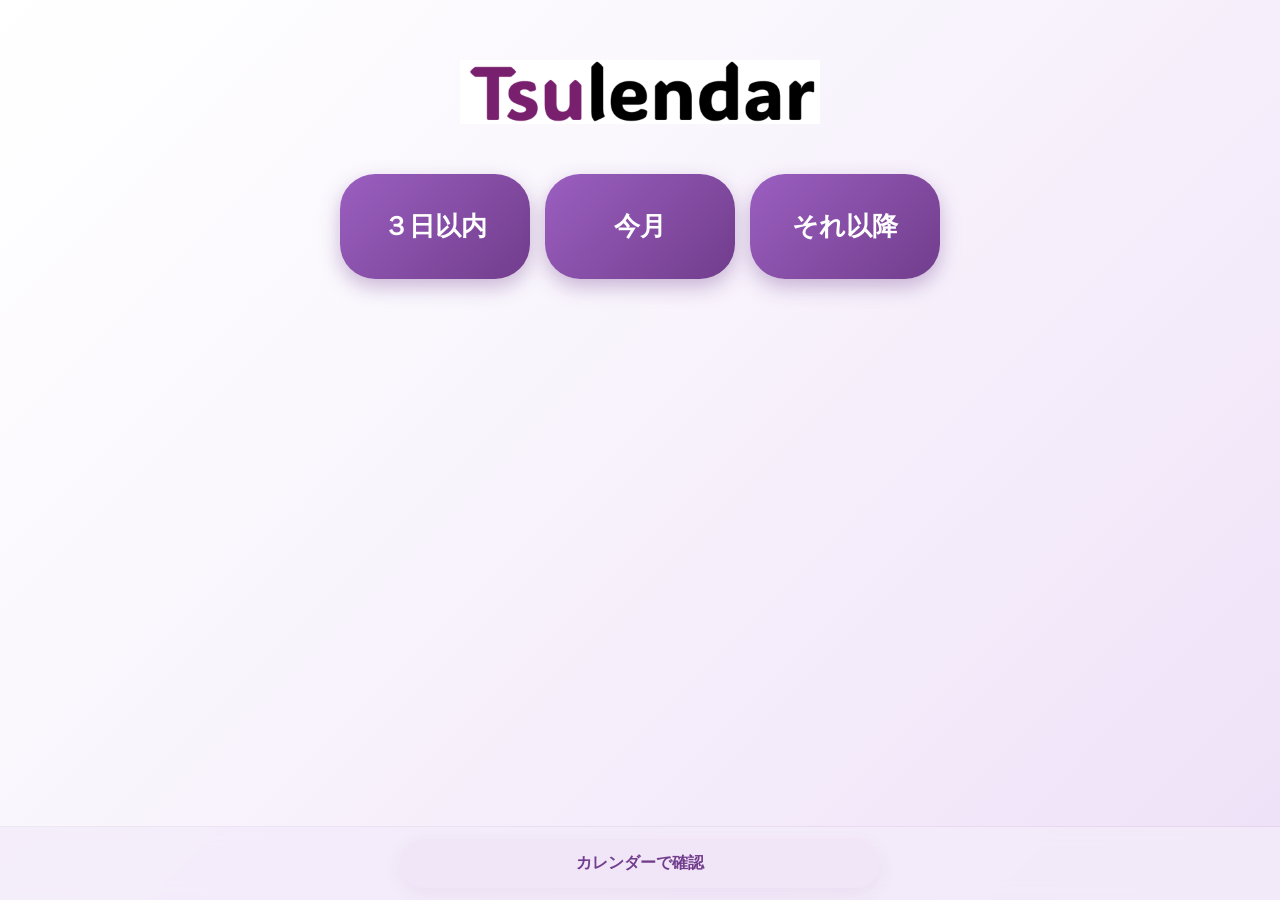
<file: Pro/public/index.html>
<!DOCTYPE html>
<html lang="ja">
<head>
    <meta charset="UTF-8">
    <meta name="viewport" content="width=device-width, initial-scale=1.0">
    <title>Tsulendar</title>
    <link rel="stylesheet" href="static/css/style.css">
    <link rel="stylesheet" href="static/css/calendar.css">
</head>
<body>
    <img src="Tsulendar.png" alt="画像の説明">
<div class="button-row">
    <div class="button-area">
        <button onclick="onClick('３日以内')">３日以内</button>
    </div>

    <div class="button-area">
        <button onclick="onClick('今月')">今月</button>
    </div>

    <div class="button-area">
        <button onclick="onClick('それ以降')">それ以降</button>
    </div>
</div>

    <div id="list-area">
        <ul id="sclist"></ul>
    </div>

    <div class="footer-spacer"></div>
    <div class="app-footer">
        <button class="footer-calendar-btn" onclick="openCalendar()">カレンダーで確認</button>
    </div>
 
    <div id = "calendar-view" style = "display: none;">
        <div class = "calendar-card">
            <div class = "calendar-header">
                <button id="prev-mon" aria-label="前の月">‹</button>
                <span id ="calendar-title"></span>
                <button id="next-mon" aria-label="次の月">›</button>
            </div>
 
            <div class = "calendar-grid" id = "calendar-grid"></div>
 
            <div class="calendar-legend">
                <span class="legend-item">
                    <i class="dot dot-urgent"></i>３日以内
                    <span class="legend-count" id="count-urgent">0件</span>
                </span>
                <span class="legend-item">
                    <i class="dot dot-month"></i>（今月）
                    <span class="legend-count" id="count-month">0件</span>
                </span>
                <span class="legend-item">
                    <i class="dot dot-later"></i>それ以降
                    <span class="legend-count" id="count-later">0件</span>
                </span>
            </div>
            <button onclick = "closeCalendar()">戻る</button>
        </div>
    </div>
 
 
    <script src="static/js/script.js"></script>
</body>
</html>
</file>
<file: Pro/public/static/css/style.css>
/*htmlの設定*/
*{
  box-sizing:border-box;
}

/*ページ全体の設定*/
body {
    margin: 0;
    min-height: 100vh;
    padding: 30px 20px 50px;

    font-family:
        -apple-system,
        BlinkMacSystemFont,
        "Noto Sans JP",
        "Yu Gothic",
        sans-serif;

    color: #25213f;
    text-align: center;

    background: linear-gradient(
       135deg,
      #ffffff 0%,
      #faf7fd 35%,
      #f4ebfa 70%,
      #eee1f8 100%
    );

    background-repeat: no-repeat;
    background-attachment: fixed;
    background-size: cover;
  }

/*ロゴ*/
body > img {
    display: block;

    width: min(75%, 360px);
    height: auto;

    margin: 30px auto 50px;
}

/*ボタン*/
.button-row {
    display : flex;
    gap: 15px;
    width: min(90%, 600px);
    margin: 0 auto 18px;
}

.button-area{
   flex: 1;
}

.button-area button {
    width: 100%;
    height: 105px;

    border: none;
    border-radius: 35px;

    background: linear-gradient(135deg, #9b5fc0 0%, #713d8c 100%);

    color: #ffffff;

    font-size: 26px;
    font-weight: bold;

    /* 折り返しても崩れないよう中央揃えに */
    display: flex;
    align-items: center;
    justify-content: center;
    line-height: 1.2;

    cursor: pointer;

    box-shadow: 0 8px 20px rgba(113, 61, 140, 0.35);

    transition: 0.15s;
}

.button-area button:active {
    transform: scale(0.97);
    box-shadow: 0 4px 10px rgba(113, 61, 140, 0.35);
}

/* 幅の狭いスマホでは文字サイズを少し落として折り返しを避ける */
@media (max-width: 400px) {
    .button-area button {
        font-size: 19px;
        border-radius: 28px;
    }
}
</file>
<file: Pro/public/static/css/calendar.css>
/* ==== カレンダービュー専用スタイル ==== */


.calendar-header {
    display: flex;
    align-items: center;
    justify-content: space-between;
    margin-bottom: 16px;
}

.calendar-header button {
    width: 36px;
    height: 36px;
    border: none;
    border-radius: 50%;
    background: #FFFFFF;
    box-shadow: 0 1px 4px rgba(0, 0, 0, 0.12);
    font-size: 1rem;
    cursor: pointer;
    transition: transform 0.15s ease;
}

.calendar-header button:hover:not(:disabled) {
    transform: scale(1.08);
}

.calendar-header button:disabled {
    opacity: 0.3;
    cursor: not-allowed;
}

#calendar-title {
    font-size: 1.1rem;
    font-weight: 600;
    color: #202B2A;
}

.calendar-grid {
    display: grid;
    grid-template-columns: repeat(7, 1fr);
    gap: 6px;
}

.calendar-cell {
    aspect-ratio: 1 / 1;
    display: flex;
    align-items: center;
    justify-content: center;
    border-radius: 10px;
    font-size: 0.85rem;
    color: #202B2A;
    background: #FFFFFF;
}

.calendar-weekday {
    font-weight: 600;
    font-size: 0.75rem;
    color: #8A9391;
    background: none;
}

.calendar-empty {
    background: none;
}

/* ゾーンごとの塗りつぶし（排反・非重複） */
.cal-zone-urgent {
    background: #F6D3CC;
    color: #B23A2E;
    font-weight: 700;
}

.cal-zone-month {
    background: #D8E6F5;
    color: #2A5C87;
    font-weight: 600;
}

.cal-zone-later {
    background: #D7EFE1;
    color: #2E7D53;
    font-weight: 600;
}

/* 凡例 */
.calendar-legend {
    display: flex;
    gap: 16px;
    margin: 16px 0;
    font-size: 0.8rem;
    color: #62716F;
    flex-wrap: wrap;
}

.legend-item {
    display: flex;
    align-items: center;
    gap: 6px;
}

.dot {
    width: 10px;
    height: 10px;
    border-radius: 50%;
    display: inline-block;
}

.dot-urgent { background: #D64545; }
.dot-month  { background: #3B6FA0; }
.dot-later  { background: #2F9E77; }

#calendar-view {
    display: none; /* JSでflexに切り替える */
    position: fixed;
    inset: 0; /* 画面全体を覆う */
    background: rgba(32, 43, 42, 0.5); /* 半透明の背景 */
    align-items: center;
    justify-content: center;
    z-index: 1000;
    padding: 16px;
}

.calendar-card {
    width: 100%;
    max-width: 480px;
    max-height: 85vh;
    overflow-y: auto; /* 元は "none" という無効な値だったため効果なし。auto に修正し、内容が収まらない時だけスクロールさせる */
    background: #FAFAF9;
    border-radius: 20px;
    box-shadow: 0 12px 40px rgba(0, 0, 0, 0.25);
    padding: 20px;
    font-family: 'Inter', 'Hiragino Sans', sans-serif;
    animation: calendarPopIn 0.18s ease;
}

@keyframes calendarPopIn {
    from { transform: scale(0.95); opacity: 0; }
    to   { transform: scale(1); opacity: 1; }
}

.legend-count {
    font-size: 0.75rem;
    color: #A0A8A6;
    margin-left: 2px;
}

.calendar-card > button {
    margin-top: 4px;
    padding: 10px 20px;
    border: none;
    border-radius: 999px;
    background: #EEF1F1;
    color: #202B2A;
    font-weight: 600;
    cursor: pointer;
}

/* ==== フッター固定のカレンダー表示ボタン ==== */
.app-footer {
    position: fixed;
    left: 0;
    right: 0;
    bottom: 0;
    z-index: 500;
    display: flex;
    justify-content: center;
    padding: 12px 16px calc(12px + env(safe-area-inset-bottom));
    background: rgba(244, 235, 250, 0.85); /* body背景のグラデーションに近い薄紫、半透明でなじませる */
    backdrop-filter: blur(8px);
    -webkit-backdrop-filter: blur(8px);
    box-shadow: 0 -1px 0 rgba(113, 61, 140, 0.08);
}

.footer-calendar-btn {
    width: 100%;
    max-width: 480px;
    border: none;
    border-radius: 999px;
    background: #f1e5f8;
    color: #713d8c;
    font-weight: bold;
    font-size: 1rem;
    padding: 14px 20px;
    cursor: pointer;
    box-shadow: 0 6px 18px rgba(113, 61, 140, 0.08);
    transition: 0.15s;
}

.footer-calendar-btn:hover {
    background: #e6d5f2;
}

/* フッターが他の要素に重ならないよう、フッターの高さぶん下に空白を確保 */
.footer-spacer {
    height: 76px;
}

/* スマホ表示時はカレンダーの各パーツを大きく見せる */
@media (max-width: 600px) {
    #calendar-view {
        padding: 8px; /* 外側の余白は減らして画面を広く使う */
    }

    .calendar-card {
        max-width: 100%;
        padding: 20px 12px;
    }

    .calendar-header {
        gap: 4px;
    }

    #calendar-title {
        font-size: 1.5rem; /* 2.2rem だと横幅が足りず折り返していたため縮小 */
        white-space: nowrap; /* 折り返し禁止で保険をかける */
        flex: 1;
        min-width: 0;
    }

    .calendar-header button {
        width: 52px;  /* 68px だとタイトルを圧迫しすぎていたため縮小 */
        height: 52px;
        font-size: 1.4rem;
        flex-shrink: 0;
    }

    .calendar-grid {
        gap: 8px; /* 6px → 8px */
    }

    .calendar-cell {
        font-size: 1.6rem; /* 0.85rem → 1.6rem */
        border-radius: 14px;
    }

    .calendar-weekday {
        font-size: 1.3rem; /* 0.75rem → 1.3rem */
    }

    .calendar-legend {
        font-size: 1.3rem; /* 0.8rem → 1.3rem */
        gap: 20px;
    }

    .dot {
        width: 18px; /* 10px → 18px */
        height: 18px;
    }

    .legend-count {
        font-size: 1.1rem; /* 0.75rem → 1.1rem */
    }

    .calendar-card > button {
        font-size: 1.3rem;
        padding: 16px 30px;
    }

    .footer-calendar-btn {
        font-size: 1.2rem;
        padding: 18px 20px;
    }

    .footer-spacer {
        height: 92px;
    }
}
</file>
